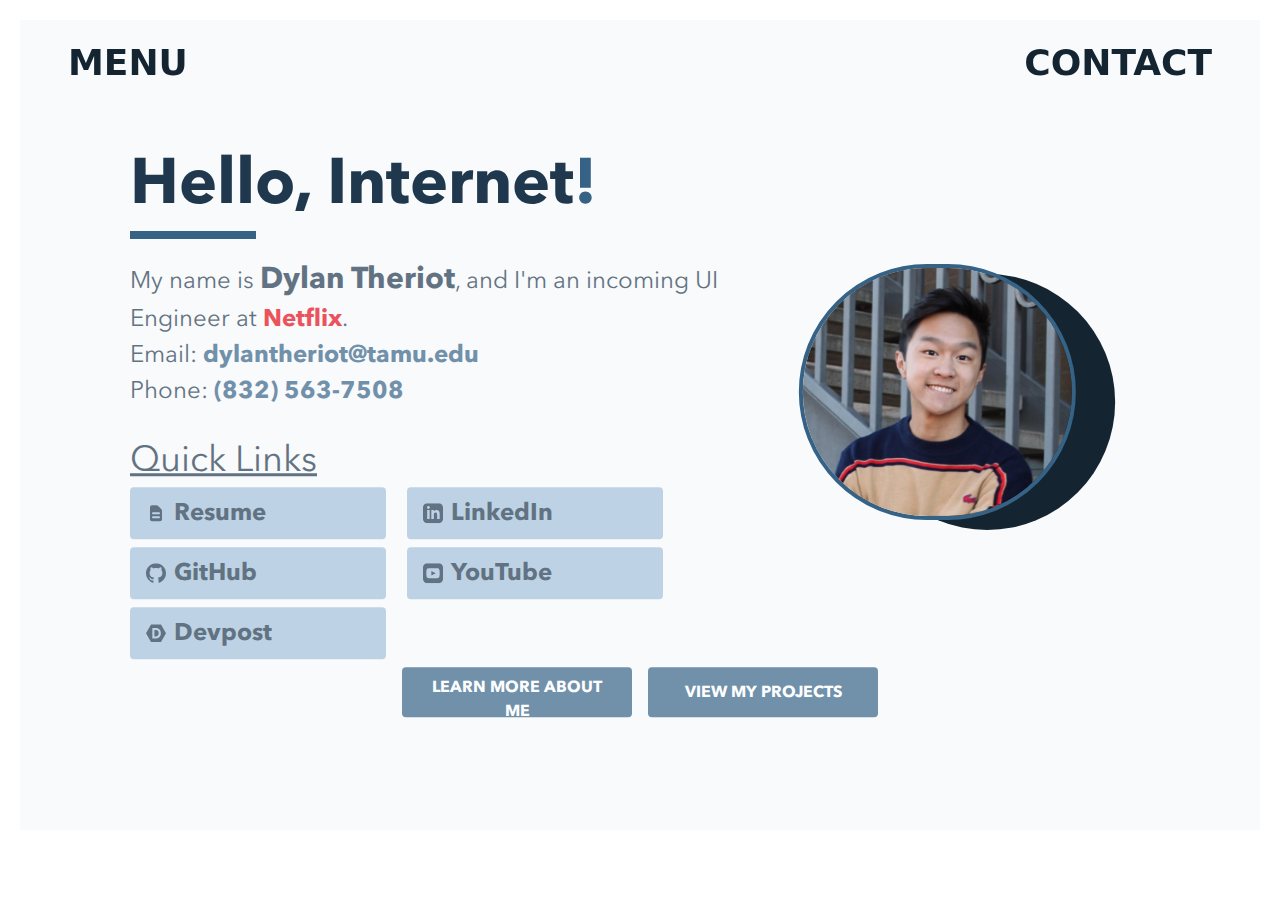
<file: index.html>
<!doctype html><html lang="en"><head><script async src="https://www.googletagmanager.com/gtag/js?id=G-9RC8EJEQEN"></script><script>function gtag(){dataLayer.push(arguments)}window.dataLayer=window.dataLayer||[],gtag("js",new Date),gtag("config","G-9RC8EJEQEN")</script><meta charset="utf-8"/><link rel="icon" href="./favicon.ico"/><meta name="viewport" content="width=device-width,initial-scale=1"/><meta name="theme-color" content="#000000"/><meta name="Dylan Theriot's Personal Website" content="Howdy, my name is Dylan Theriot and welcome to my personal website!"/><link rel="apple-touch-icon" sizes="180x180" href="./apple-touch-icon.png"><link rel="icon" type="image/png" sizes="32x32" href="./favicon-32x32.png"><link rel="icon" type="image/png" sizes="16x16" href="./favicon-16x16.png"><link rel="manifest" href="./site.webmanifest"><title>Dylan Theriot</title><link href="./static/css/main.e4c17a31.chunk.css" rel="stylesheet"></head><body><noscript>You need to enable JavaScript to run this app.</noscript><div id="root"></div><script>!function(e){function r(r){for(var n,l,f=r[0],i=r[1],a=r[2],c=0,s=[];c<f.length;c++)l=f[c],Object.prototype.hasOwnProperty.call(o,l)&&o[l]&&s.push(o[l][0]),o[l]=0;for(n in i)Object.prototype.hasOwnProperty.call(i,n)&&(e[n]=i[n]);for(p&&p(r);s.length;)s.shift()();return u.push.apply(u,a||[]),t()}function t(){for(var e,r=0;r<u.length;r++){for(var t=u[r],n=!0,f=1;f<t.length;f++){var i=t[f];0!==o[i]&&(n=!1)}n&&(u.splice(r--,1),e=l(l.s=t[0]))}return e}var n={},o={1:0},u=[];function l(r){if(n[r])return n[r].exports;var t=n[r]={i:r,l:!1,exports:{}};return e[r].call(t.exports,t,t.exports,l),t.l=!0,t.exports}l.m=e,l.c=n,l.d=function(e,r,t){l.o(e,r)||Object.defineProperty(e,r,{enumerable:!0,get:t})},l.r=function(e){"undefined"!=typeof Symbol&&Symbol.toStringTag&&Object.defineProperty(e,Symbol.toStringTag,{value:"Module"}),Object.defineProperty(e,"__esModule",{value:!0})},l.t=function(e,r){if(1&r&&(e=l(e)),8&r)return e;if(4&r&&"object"==typeof e&&e&&e.__esModule)return e;var t=Object.create(null);if(l.r(t),Object.defineProperty(t,"default",{enumerable:!0,value:e}),2&r&&"string"!=typeof e)for(var n in e)l.d(t,n,function(r){return e[r]}.bind(null,n));return t},l.n=function(e){var r=e&&e.__esModule?function(){return e.default}:function(){return e};return l.d(r,"a",r),r},l.o=function(e,r){return Object.prototype.hasOwnProperty.call(e,r)},l.p="./";var f=this["webpackJsonpportfolio-react"]=this["webpackJsonpportfolio-react"]||[],i=f.push.bind(f);f.push=r,f=f.slice();for(var a=0;a<f.length;a++)r(f[a]);var p=i;t()}([])</script><script src="./static/js/2.18d1ec38.chunk.js"></script><script src="./static/js/main.64e3716e.chunk.js"></script></body></html>
</file>
